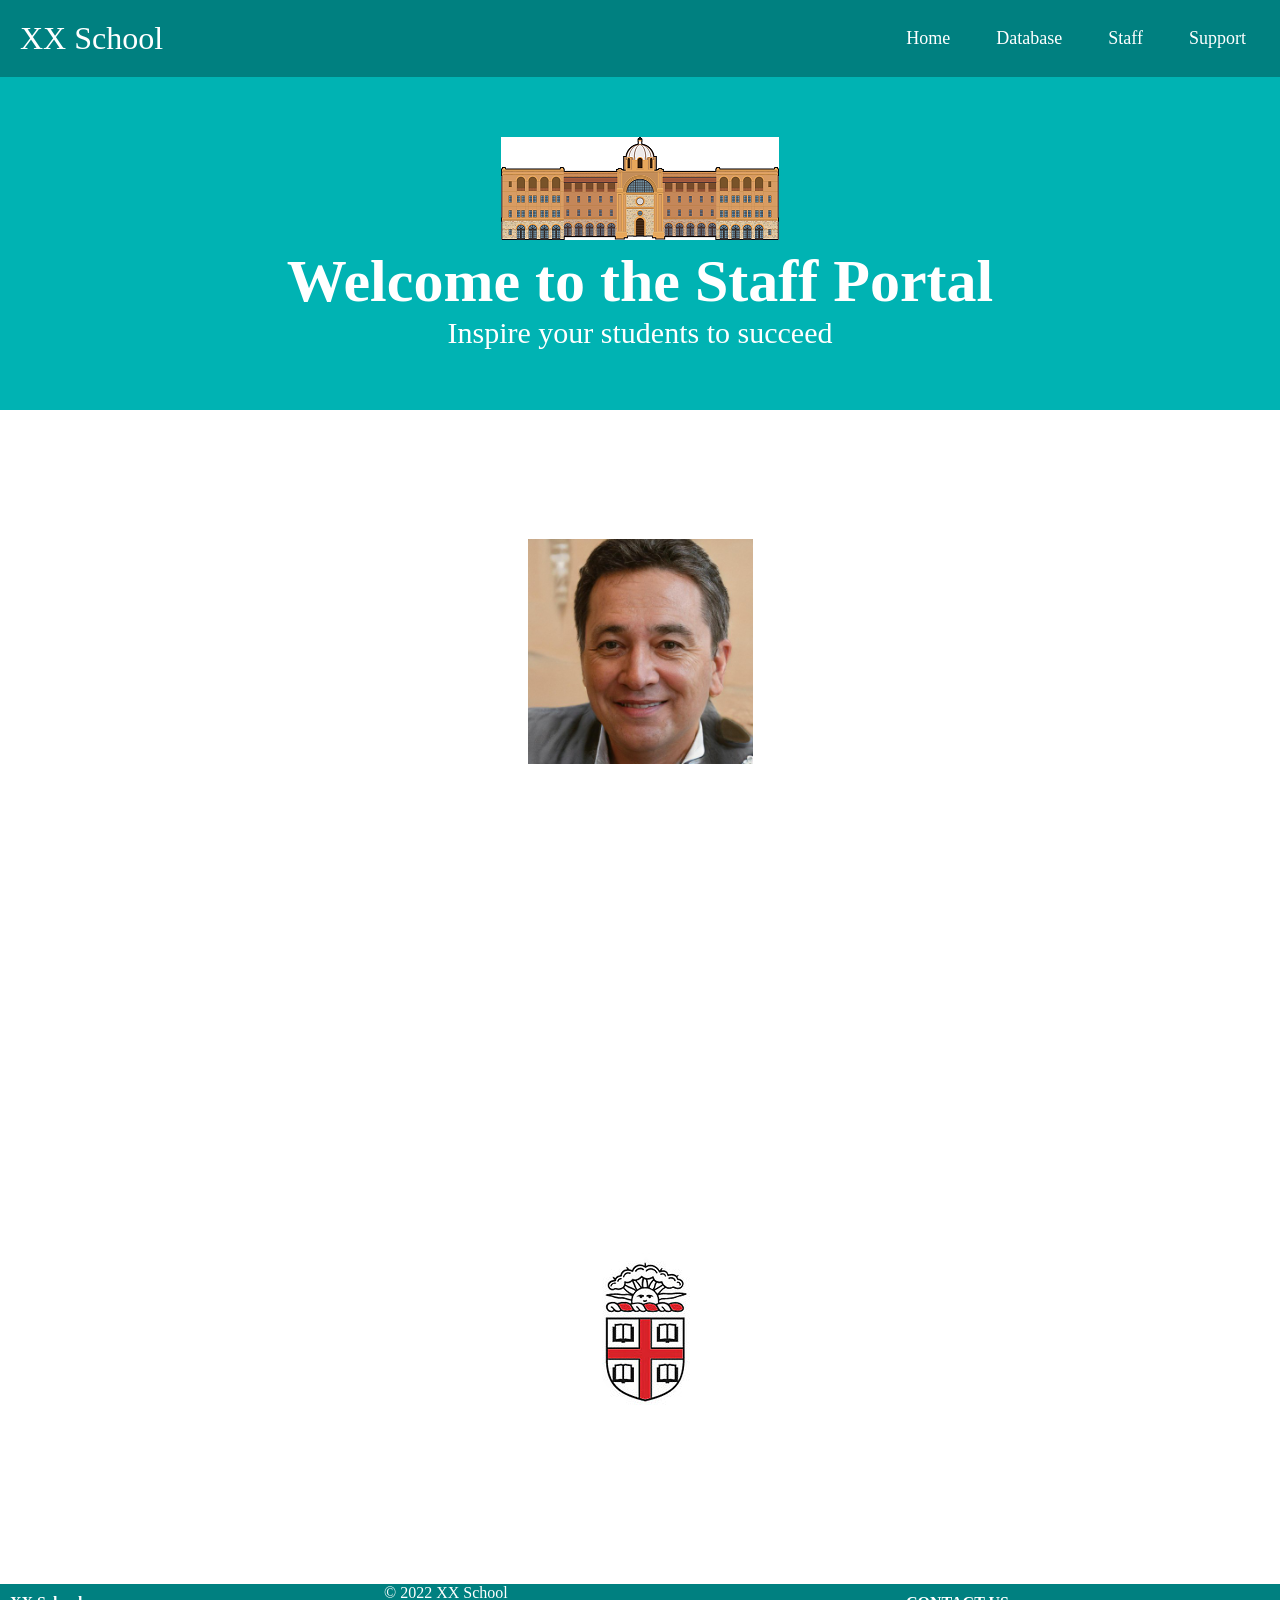
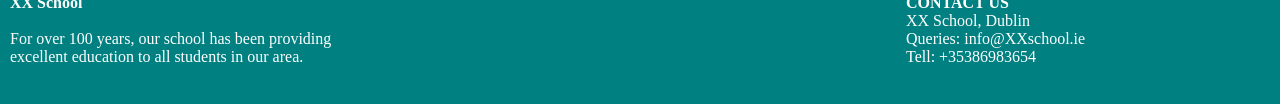
<file: html/index.html>
<!DOCTYPE html>
<html>
<head>
  <meta charset="utf-8">
  <meta name="viewport" content="width=device-width">
  <link rel="stylesheet" type="text/css" href="assets/css/main.css">
  <title>Student Database DBS CA B8IT150</title>
  <script>
  let doIt=()=>{
  let tab=document.getElementById("studentTable");
  let rows=studentTable.getElementsByTagName('tr');
  fetch('https://akdbs.southindia.cloudapp.azure.com:8080/')
  .then(response => response.json())
  .then(data=>{data.Results.forEach(
  x=>{
  let newRow=rows[0].cloneNode(true);
  let divs=newRow.getElementsByTagName('th');
  divs[0].innerHTML=x['ID'];
  divs[1].innerHTML=x['Name'];
  divs[2].innerHTML=x['Email'];
  divs[3].innerHTML=x['DOB'];
  divs[4].innerHTML=x['Course'];
  divs[5].innerHTML=x['Phone'];
  divs[6].innerHTML=x['Address'];
  studentTable.appendChild(newRow);
  }
  );
  studentTable.setAttribute("style","\"\"");
  }
  );
  }
  </script>
</head>


<body>

<!-- Referenced from https://www.makeuseof.com/responsive-navigation-bar-using-html-and-css/ -->

    <nav class="navbar">
     <!-- LOGO -->
     <div class="logo">XX School</div>

     <!-- NAVIGATION MENU -->
     <ul class="nav-links">
       <!-- USING CHECKBOX HACK -->
       <input type="checkbox" id="checkbox_toggle" />
       <label for="checkbox_toggle" class="hamburger">&#9776;</label>

       <!-- NAVIGATION MENUS -->
       <div class="menu">
         <li><a href="index.html">Home</a></li>
         <li><a href="database/index.html">Database</a></li>
         <li><a href="staff/index.html">Staff</a></li>
         <li><a href="support/index.html">Support</a></li>
       </div>
     </ul>
   </nav>


  <div id="wrapper">

      <div class="header">

        <img src="assets/images/school.jpg" alt="university building picture">

        <h1>Welcome to the Staff Portal</h1>

        <p>Inspire your students to succeed</p>

      </div>

      &nbsp;
      <main>
        &nbsp;
            <div class="text-outer">
              <div class="text-inner">
                &nbsp;
                &nbsp;
                <img src="assets/images/president.jpg" class="center" alt="image of principal">
                <br>
                <br>

                <h2>Welcome to the XX School portal</h2>
                <h3>Dr. Name Surname Ph.D  Principal</h3>


                &nbsp;
                <br>
                <br>
                <p>
                Welcome the XX School. I am proud to introduce this portal and for you to represent this school.
                </p>

                &nbsp;
                <p>
                We are a school with a national reputation for excellence, innovation and regional engagement, making a major contribution to the economic, social and cultural development locally.
                </p>


                &nbsp;
                <p>
                We are a school with a national reputation for excellence, innovation and regional engagement, making a major contribution to the economic, social and cultural development locally.
                </p>


                &nbsp;
                <p>
                We are a school with a national reputation for excellence, innovation and regional engagement, making a major contribution to the economic, social and cultural development locally.
                </p>

                &nbsp;
                <p>
                We are a school with a national reputation for excellence, innovation and regional engagement, making a major contribution to the economic, social and cultural development locally.
                </p>

                &nbsp;
                <br>
                <br>
                &nbsp;
                <img src="assets/images/crest.jpg" alt="A picture of school crest">

                

              </div>
            </div>


      </main>
  </div>


  <footer>

      <div class="footer-about">

        <h4>XX School</h5>
        &nbsp;
        <p>For over 100 years, our school has been providing excellent education to all students in our area.</p>

      </div>

          <div class="footer-contact"> 

            <h4>CONTACT US</h5>

            <p>XX School, Dublin</p>
        <p>Queries: info@XXschool.ie</p>
        <p>Tell: +35386983654</p>

          </div>

          <div class="footer-copyright">&copy; 2022 XX School</div>

  </footer>








  <script>
    let baseURL='https://akdbs.southindia.cloudapp.azure.com:8080/';
    let id=document.querySelector('input');

  // ADD STUDENT
    let addStudent=()=>{
      fetch(baseURL+'add?name='+document.querySelector('#Name').value+'&email='+document.querySelector('#Email').value+'&dob='+document.querySelector('#DOB').value+'&course='+document.querySelector('#Course').value+'&phone='+document.querySelector('#Phone').value+'&address='+document.querySelector('#Address').value).then(resp=>{alert('Student added')});}

  // DELETE STUDENT
    let deleteStudent=()=>{
    fetch(baseURL+'delete?id='+document.querySelector('#Id').value).then((resp)=>{alert("Student Deleted")});}

  // UPDATE STUDENT
    let updateStudent=()=>{
      fetch(baseURL+'update?id='+document.querySelector('#Id').value+'&name='+document.querySelector('#Name').value+'&email='+document.querySelector('#Email').value+'&dob='+document.querySelector('#DOB').value+'&course='+document.querySelector('#Course').value+'&phone='+document.querySelector('#Phone').value+'&address='+document.querySelector('#Address').value).then(resp=>{alert('Student Updated')});}





  //Referenced the following when creating
  // https://www.w3schools.com/howto/howto_js_filter_table.asp
  // https://www.youtube.com/watch?v=eLQhybnA9hw
  // SEARCH FUNCTION
  function myFunction() {
  var input, filter, table, tr, td, i, txtValue;
  input = document.getElementById("myInput");
  filter = input.value.toUpperCase();
  table = document.getElementById("studentTable");
  tr = table.getElementsByTagName("tr");
  for (i = 1; i < tr.length; i++) {
    td = tr[i];
    if (td) {
      txtValue = td.textContent || td.innerText;
      if (txtValue.toUpperCase().indexOf(filter) > -1) {
        tr[i].style.display = "";
      } else {
        tr[i].style.display = "none";
      }
    }       
  }
}


// Taken from https://www.w3schools.com/howto/howto_js_sort_table.asp
// Sort table function
function sortTable(n) {
  var table, rows, switching, i, x, y, shouldSwitch, dir, switchcount = 0;
  table = document.getElementById("studentTable");
  switching = true;
  // Set the sorting direction to ascending:
  dir = "asc";
  /* Make a loop that will continue until
  no switching has been done: */
  while (switching) {
    // Start by saying: no switching is done:
    switching = false;
    rows = table.rows;
    /* Loop through all table rows (except the
    first, which contains table headers): */
    for (i = 1; i < (rows.length - 1); i++) {
      // Start by saying there should be no switching:
      shouldSwitch = false;
      /* Get the two elements you want to compare,
      one from current row and one from the next: */
      x = rows[i].getElementsByTagName("th")[n];
      y = rows[i+1].getElementsByTagName("th")[n];
      /* Check if the two rows should switch place,
      based on the direction, asc or desc: */
      if (dir == "asc") {
        if (x.innerHTML.toLowerCase() > y.innerHTML.toLowerCase()) {
          // If so, mark as a switch and break the loop:
          shouldSwitch = true;
          break;
        }
      } else if (dir == "desc") {
        if (x.innerHTML.toLowerCase() < y.innerHTML.toLowerCase()) {
          // If so, mark as a switch and break the loop:
          shouldSwitch = true;
          break;
        }
      }
    }
    if (shouldSwitch) {
      /* If a switch has been marked, make the switch
      and mark that a switch has been done: */
      rows[i].parentNode.insertBefore(rows[i + 1], rows[i]);
      switching = true;
      // Each time a switch is done, increase this count by 1:
      switchcount ++;
    } else {
      /* If no switching has been done AND the direction is "asc",
      set the direction to "desc" and run the while loop again. */
      if (switchcount == 0 && dir == "asc") {
        dir = "desc";
        switching = true;
      }
    }
  }
}




// get selected row
// display selected row data in text input

var table = document.getElementById("studentTable"),rIndex;
for(var i = 1; i < table.rows.length; i++)
{
  table.rows[i].onclick = function()
  {
    rIndex = this.rowIndex;
    console.log(rIndex);
    document.getElementById("ID").value = this.cells[0].innerHTML;
    document.getElementById("Name").value = this.cells[1].innerHTML;
    document.getElementById("Email").value = this.cells[2].innerHTML;
    document.getElementById("DOB").value = this.cells[3].innerHTML;
    document.getElementById("Course").value = this.cells[4].innerHTML;
    document.getElementById("Phone").value = this.cells[5].innerHTML;
    document.getElementById("Address").value = this.cells[6].innerHTML;
  };
}

// edit the row
function editRow()
{
  table.rows[rIndex].cells[0].innerHTML = document.getElementById("ID").value;
  table.rows[rIndex].cells[1].innerHTML = document.getElementById("Name").value;
  table.rows[rIndex].cells[2].innerHTML = document.getElementById("Email").value;
  table.rows[rIndex].cells[2].innerHTML = document.getElementById("DOB").value;
  table.rows[rIndex].cells[2].innerHTML = document.getElementById("Course").value;
  table.rows[rIndex].cells[2].innerHTML = document.getElementById("Phone").value;
  table.rows[rIndex].cells[2].innerHTML = document.getElementById("Address").value;
}
          


  </script>











</body>



</html>
</file>
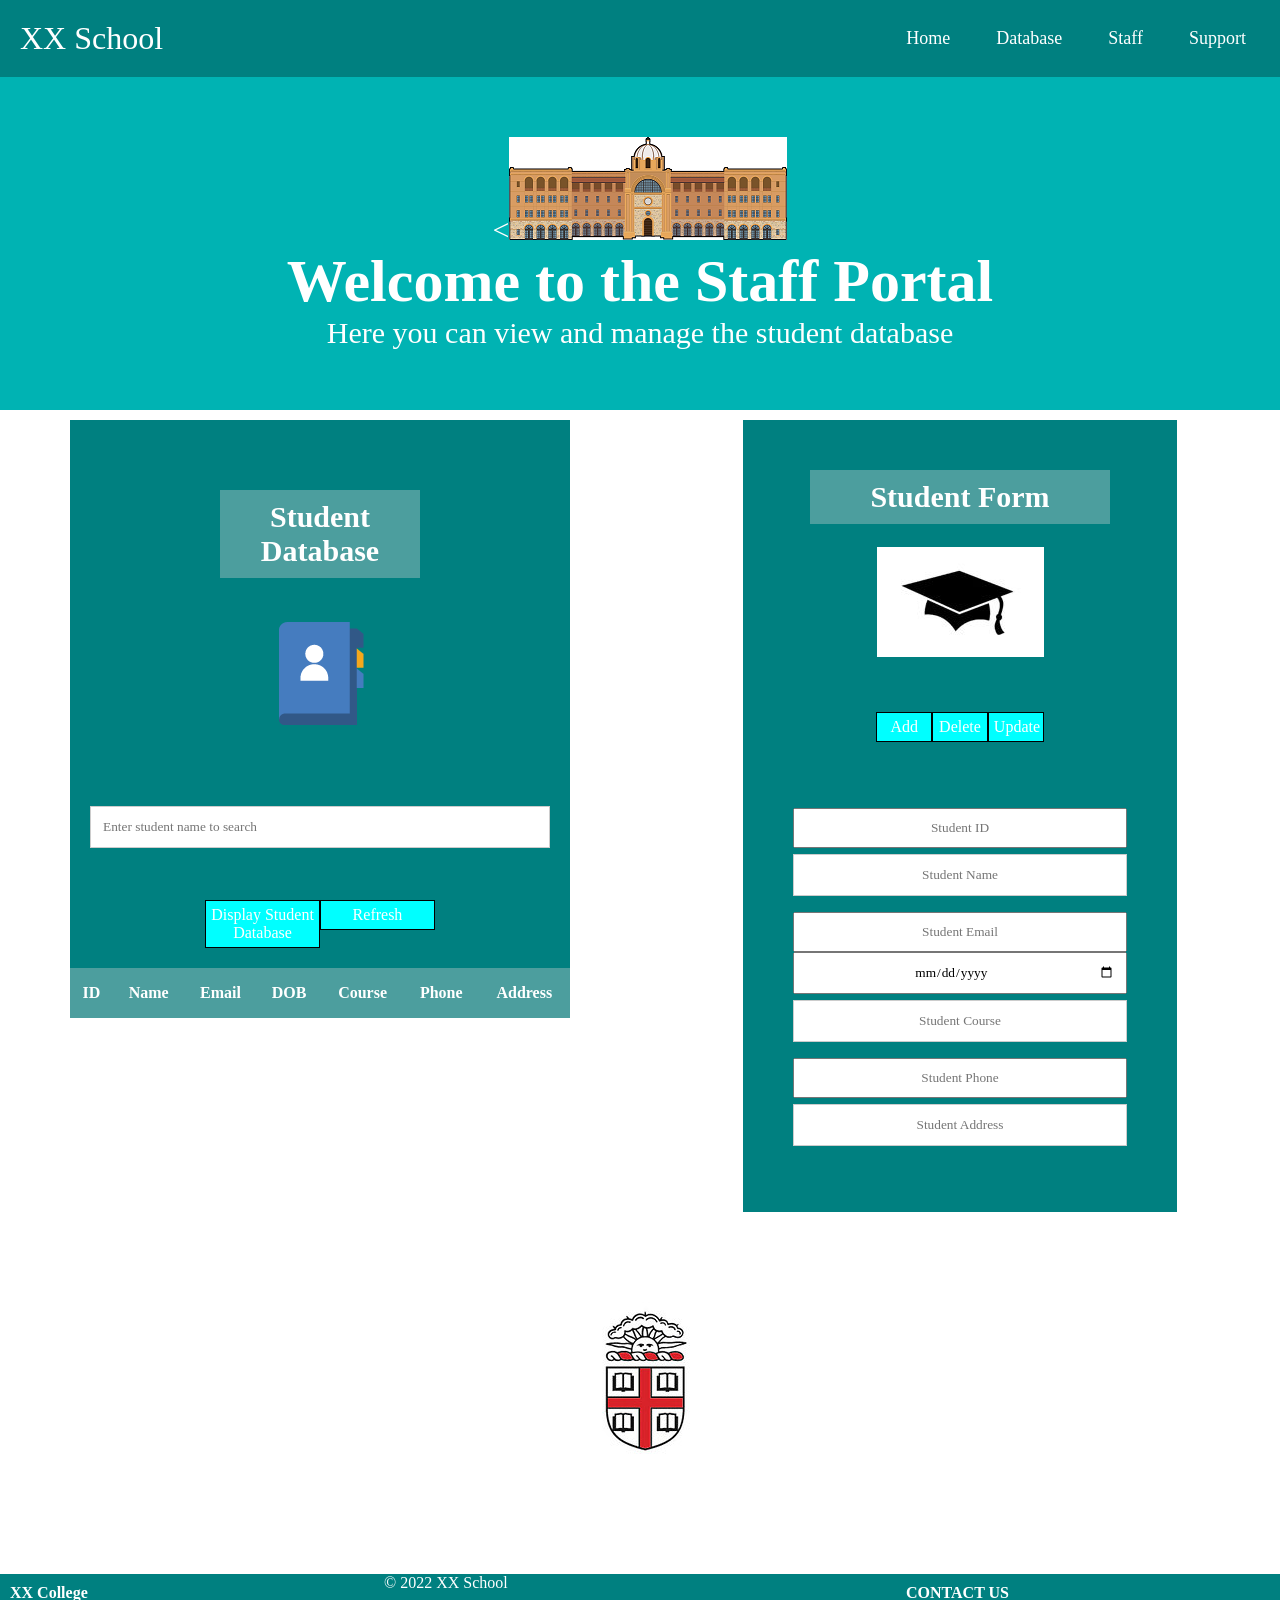
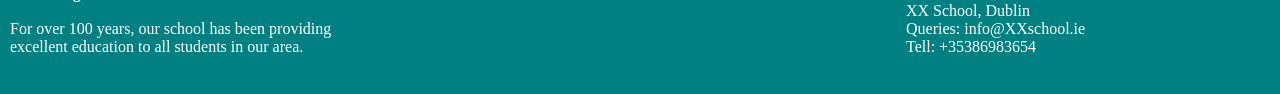
<file: html/database/index.html>
<!DOCTYPE html>
<html>
<head>
  <meta charset="utf-8">
  <meta name="viewport" content="width=device-width">
  <link rel="stylesheet" type="text/css" href="../assets/css/main.css">
  <title>Student Database DBS CA B8IT150</title>
  
  <script>
    let doIt=()=>{
    let tab=document.getElementById("studentTable");
    let rows=studentTable.getElementsByTagName('tr');
    fetch('https://akdbs.southindia.cloudapp.azure.com:8080/')
    .then(response => response.json())
    .then(data=>{data.Results.forEach(
    x=>{
    let newRow=rows[0].cloneNode(true);
    let divs=newRow.getElementsByTagName('th');
    divs[0].innerHTML=x['ID'];
    divs[1].innerHTML=x['Name'];
    divs[2].innerHTML=x['Email'];
    divs[3].innerHTML=x['DOB'];
    divs[4].innerHTML=x['Course'];
    divs[5].innerHTML=x['Phone'];
    divs[6].innerHTML=x['Address'];
    studentTable.appendChild(newRow);
    }
    );
    studentTable.setAttribute("style","\"\"");
    }
    );
    }
  </script>
</head>


<body>

<!-- Referenced from https://www.makeuseof.com/responsive-navigation-bar-using-html-and-css/ -->

    <nav class="navbar">
     <!-- LOGO -->
     <div class="logo">XX School</div>

     <!-- NAVIGATION MENU -->
     <ul class="nav-links">
       <!-- USING CHECKBOX HACK -->
       <input type="checkbox" id="checkbox_toggle" />
       <label for="checkbox_toggle" class="hamburger">&#9776;</label>

       <!-- NAVIGATION MENUS -->
       <div class="menu">
         <li><a href="../index.html">Home</a></li>
         <li><a href="index.html">Database</a></li>
         <li><a href="../staff/index.html">Staff</a></li>
         <li><a href="../support/index.html">Support</a></li>
       </div>
     </ul>
   </nav>



  <div class="header">
    <<img src="../assets/images/school.jpg" alt="school building picture">

    <h1>Welcome to the Staff Portal</h1>
    <p>Here you can view and manage the student database</p>

  </div>


<main>




    <div class="row1">
      <div class="column1">
        <table id='studentTable' data-filter-control="true" >
          <caption>
        <div class="placeholder-group">
          <h2>Student Database</h2>
          <br>
          <img src="../assets/images/dbdir1.png" alt="dbdir logo">
        </div>

            <input type="text" id="myInput" onkeyup="myFunction()" placeholder="Enter student name to search" title="Type in a name">
            <br>
            <br>
            <br>
        
          <div class="dbButtons">
            <button onClick="doIt()">Display Student Database</button>
      <!-- 
       Referenced https://www.w3docs.com/snippets/javascript/how-to-reload-a-page-using-javascript.html -->
            <button onClick="window.location.reload(true)">Refresh</button>
          </div>

          </caption>
          <thead>
            <tr>
              <th onclick="sortTable(0)">ID</th>
              <th onclick="sortTable(1)">Name</th>
              <th onclick="sortTable(2)">Email</th>
              <th onclick="sortTable(3)">DOB</th>
              <th onclick="sortTable(4)">Course</th>
              <th onclick="sortTable(5)">Phone</th>
              <th onclick="sortTable(6)">Address</th>
            </tr>
          </thead>
        </table>

        <BR/>


        <br/>
        <br/>

      </div>

<!-- Referenced from Referenced from https://www.w3schools.com/howto/tryit.asp?filename=tryhow_css_two_columns_responsive*/ -->

      <div class="column1">

        <div class="placeholder-group">
          <h2>Student Form</h2>
          <br>
          <img src="../assets/images/grad1.jpg" alt="graduation cap">
          <div class="button-group">
            <button onClick="addStudent()">Add</button>
            <button onClick="deleteStudent()">Delete</button>
            <button onClick="updateStudent()">Update</button>
          </div>
          <br/>
          <br/>
          <input placeholder="Student ID" type='int' id='Id' onfocus="this.value=''">
          <input placeholder="Student Name" type='text' id='Name' onfocus="this.value=''">
          <input placeholder="Student Email" type='email' id='Email' pattern="[a-z0-9._%+-]+@[a-z0-9.-]+\.[a-z]{2,}$" onfocus="this.value=''">
          <input placeholder="Student DOB (DD/MM/YYYY)" type='date' id='DOB' onfocus="this.value=''">
          <input placeholder="Student Course" type='text' id='Course' onfocus="this.value=''">
          <input placeholder="Student Phone" type='int' id='Phone' onfocus="this.value=''">
          <input placeholder="Student Address" type='text' id='Address' onfocus="this.value=''">
        </div>
      </div>
    </div>

                <br>
                <br>
                <br>
                <br>
                &nbsp;
                <img src="../assets/images/crest.jpg" alt="A picture of school crest">
                <br>
                <br>
                <br>
                <br>
                &nbsp;
                &nbsp;
                &nbsp;
                &nbsp;
                <br>
                <br>
                <br>
                <br>
                &nbsp;
                &nbsp;
                &nbsp;
                &nbsp;
                <br>
                <br>
                <br>
                <br>
                &nbsp;
                &nbsp;
                &nbsp;
                &nbsp;



  </main>

  <footer>

      <div class="footer-about">

        <h4>XX College</h5>
        &nbsp;
        <p>For over 100 years, our school has been providing excellent education to all students in our area.</p>

      </div>

          <div class="footer-contact"> 

            <h4>CONTACT US</h5>

            <p>XX School, Dublin</p>
        <p>Queries: info@XXschool.ie</p>
        <p>Tell: +35386983654</p>

          </div>

          <div class="footer-copyright">&copy; 2022 XX School</div>

  </footer>



  <script>
    let baseURL='https://akdbs.southindia.cloudapp.azure.com:8080/';
    let id=document.querySelector('input');

  // ADD STUDENT
    let addStudent=()=>{
      fetch(baseURL+'add?name='+document.querySelector('#Name').value+'&email='+document.querySelector('#Email').value+'&dob='+document.querySelector('#DOB').value+'&course='+document.querySelector('#Course').value+'&phone='+document.querySelector('#Phone').value+'&address='+document.querySelector('#Address').value).then(resp=>{alert('Student added')});}

  // DELETE STUDENT
    let deleteStudent=()=>{
    fetch(baseURL+'delete?id='+document.querySelector('#Id').value).then((resp)=>{alert("Student Deleted")});}

  // UPDATE STUDENT
    let updateStudent=()=>{
      fetch(baseURL+'update?id='+document.querySelector('#Id').value+'&name='+document.querySelector('#Name').value+'&email='+document.querySelector('#Email').value+'&dob='+document.querySelector('#DOB').value+'&course='+document.querySelector('#Course').value+'&phone='+document.querySelector('#Phone').value+'&address='+document.querySelector('#Address').value).then(resp=>{alert('Student Updated')});}





  //Referenced the following when creating
  // https://www.w3schools.com/howto/howto_js_filter_table.asp
  // https://www.youtube.com/watch?v=eLQhybnA9hw
  // SEARCH FUNCTION
  function myFunction() {
  var input, filter, table, tr, td, i, txtValue;
  input = document.getElementById("myInput");
  filter = input.value.toUpperCase();
  table = document.getElementById("studentTable");
  tr = table.getElementsByTagName("tr");
  for (i = 1; i < tr.length; i++) {
    td = tr[i];
    if (td) {
      txtValue = td.textContent || td.innerText;
      if (txtValue.toUpperCase().indexOf(filter) > -1) {
        tr[i].style.display = "";
      } else {
        tr[i].style.display = "none";
      }
    }       
  }
}


// Taken from https://www.w3schools.com/howto/howto_js_sort_table.asp
// Sort table function
function sortTable(n) {
  var table, rows, switching, i, x, y, shouldSwitch, dir, switchcount = 0;
  table = document.getElementById("studentTable");
  switching = true;
  // Set the sorting direction to ascending:
  dir = "asc";
  /* Make a loop that will continue until
  no switching has been done: */
  while (switching) {
    // Start by saying: no switching is done:
    switching = false;
    rows = table.rows;
    /* Loop through all table rows (except the
    first, which contains table headers): */
    for (i = 1; i < (rows.length - 1); i++) {
      // Start by saying there should be no switching:
      shouldSwitch = false;
      /* Get the two elements you want to compare,
      one from current row and one from the next: */
      x = rows[i].getElementsByTagName("th")[n];
      y = rows[i+1].getElementsByTagName("th")[n];
      /* Check if the two rows should switch place,
      based on the direction, asc or desc: */
      if (dir == "asc") {
        if (x.innerHTML.toLowerCase() > y.innerHTML.toLowerCase()) {
          // If so, mark as a switch and break the loop:
          shouldSwitch = true;
          break;
        }
      } else if (dir == "desc") {
        if (x.innerHTML.toLowerCase() < y.innerHTML.toLowerCase()) {
          // If so, mark as a switch and break the loop:
          shouldSwitch = true;
          break;
        }
      }
    }
    if (shouldSwitch) {
      /* If a switch has been marked, make the switch
      and mark that a switch has been done: */
      rows[i].parentNode.insertBefore(rows[i + 1], rows[i]);
      switching = true;
      // Each time a switch is done, increase this count by 1:
      switchcount ++;
    } else {
      /* If no switching has been done AND the direction is "asc",
      set the direction to "desc" and run the while loop again. */
      if (switchcount == 0 && dir == "asc") {
        dir = "desc";
        switching = true;
      }
    }
  }
}




// get selected row
// display selected row data in text input

var table = document.getElementById("studentTable"),rIndex;
for(var i = 1; i < table.rows.length; i++)
{
  table.rows[i].onclick = function()
  {
    rIndex = this.rowIndex;
    console.log(rIndex);
    document.getElementById("ID").value = this.cells[0].innerHTML;
    document.getElementById("Name").value = this.cells[1].innerHTML;
    document.getElementById("Email").value = this.cells[2].innerHTML;
    document.getElementById("DOB").value = this.cells[3].innerHTML;
    document.getElementById("Course").value = this.cells[4].innerHTML;
    document.getElementById("Phone").value = this.cells[5].innerHTML;
    document.getElementById("Address").value = this.cells[6].innerHTML;
  };
}

// edit the row
function editRow()
{
  table.rows[rIndex].cells[0].innerHTML = document.getElementById("ID").value;
  table.rows[rIndex].cells[1].innerHTML = document.getElementById("Name").value;
  table.rows[rIndex].cells[2].innerHTML = document.getElementById("Email").value;
  table.rows[rIndex].cells[2].innerHTML = document.getElementById("DOB").value;
  table.rows[rIndex].cells[2].innerHTML = document.getElementById("Course").value;
  table.rows[rIndex].cells[2].innerHTML = document.getElementById("Phone").value;
  table.rows[rIndex].cells[2].innerHTML = document.getElementById("Address").value;
}
          


  </script>


</body>




</html>
</file>
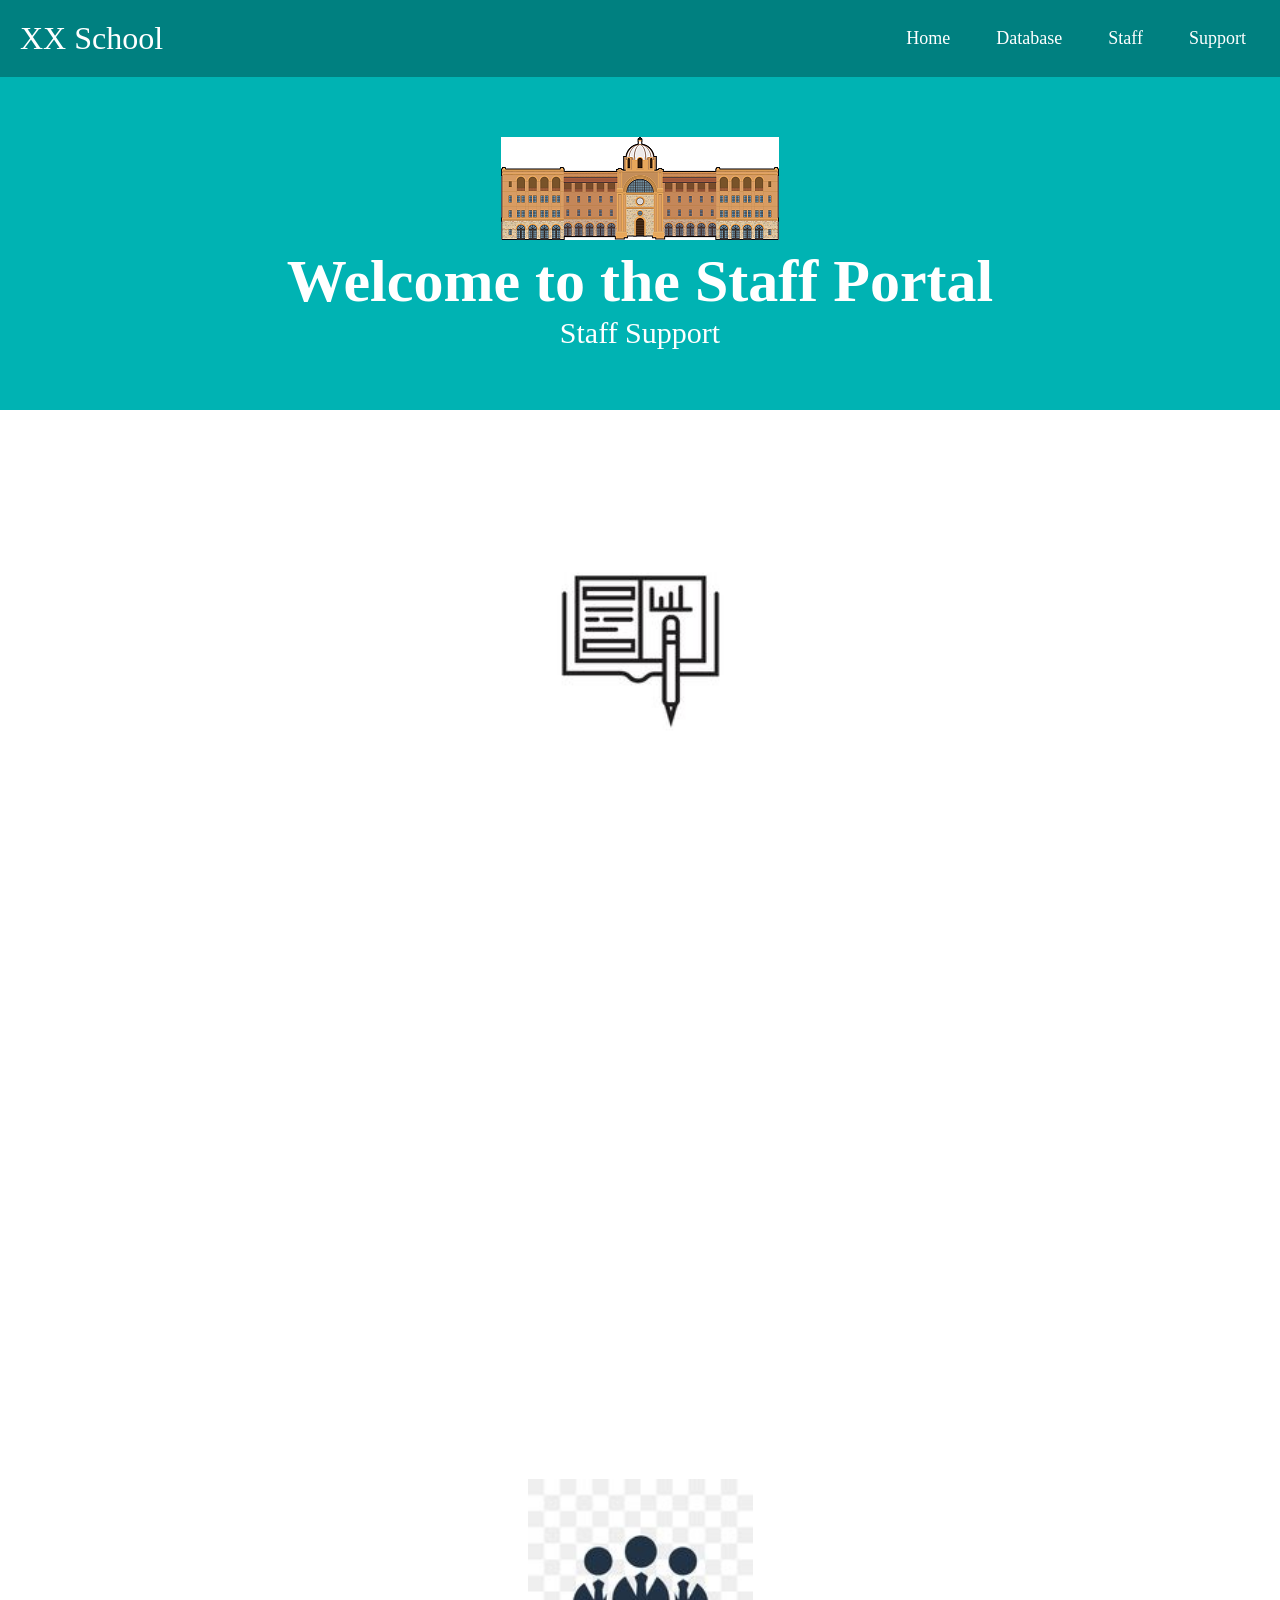
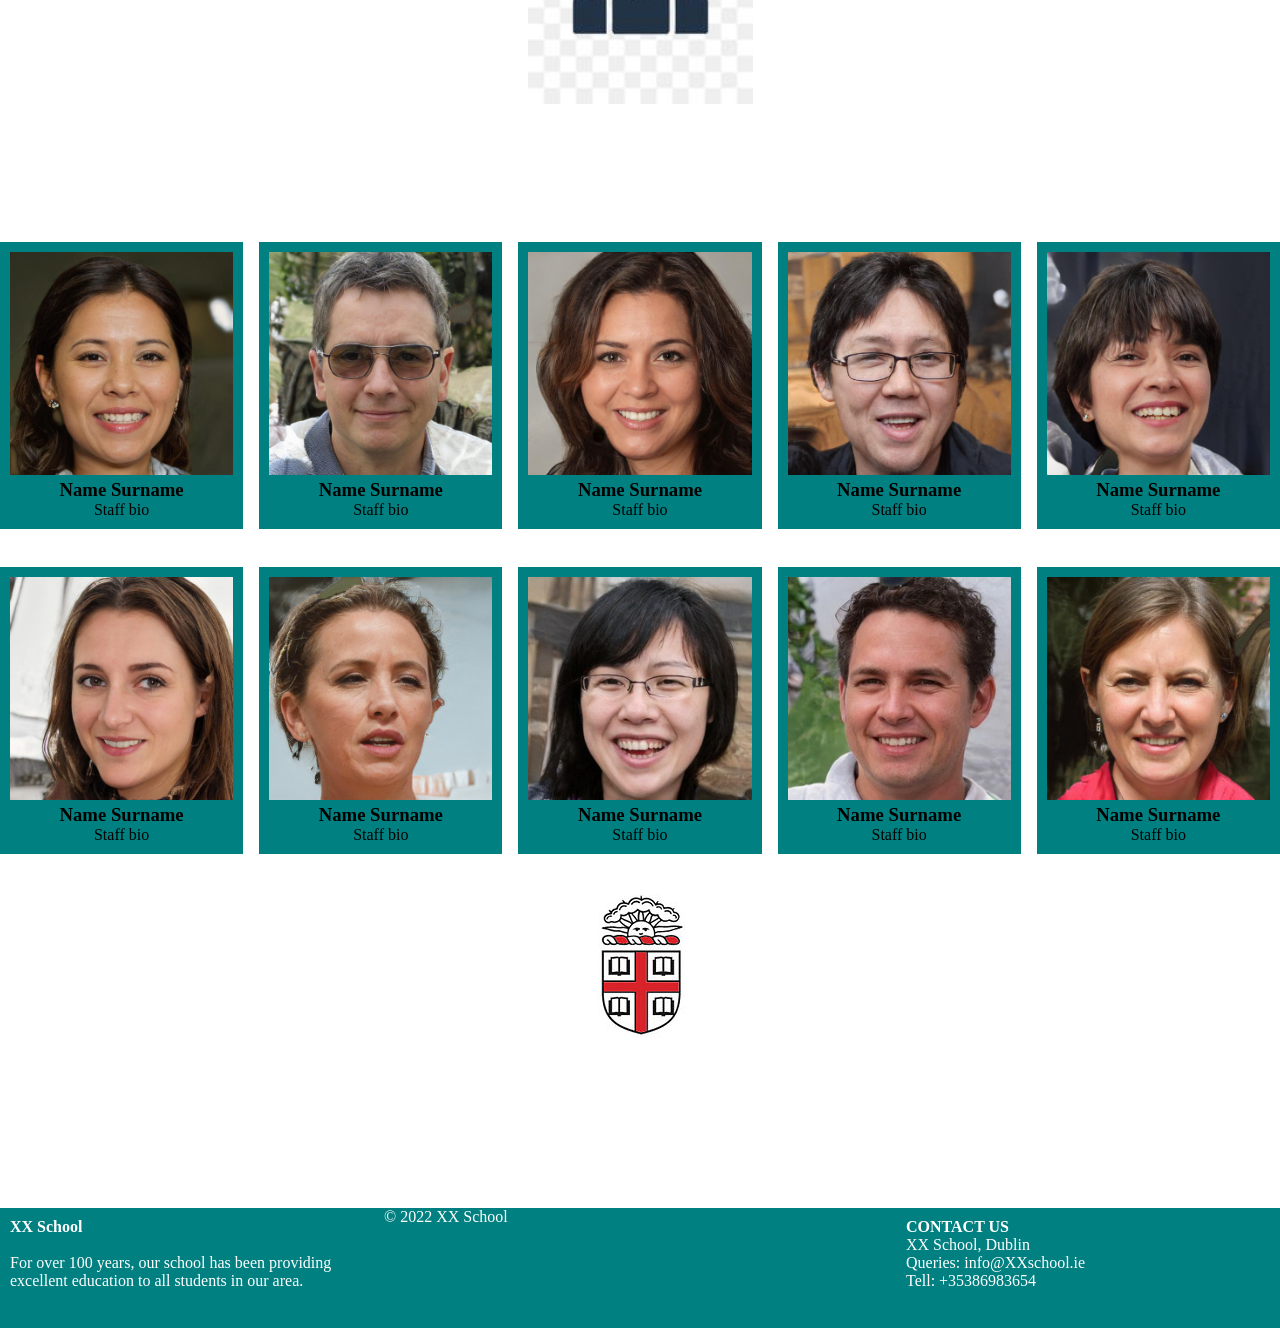
<file: html/staff/index.html>
<!DOCTYPE html>
<html>
<head>
  <meta charset="utf-8">
  <meta name="viewport" content="width=device-width">
  <link rel="stylesheet" type="text/css" href="../assets/css/main.css">
  <title>Student Database DBS CA B8IT150</title>
  <script>
  let doIt=()=>{
  let tab=document.getElementById("studentTable");
  let rows=studentTable.getElementsByTagName('tr');
  fetch('https://akdbs.southindia.cloudapp.azure.com:8080/')
  .then(response => response.json())
  .then(data=>{data.Results.forEach(
  x=>{
  let newRow=rows[0].cloneNode(true);
  let divs=newRow.getElementsByTagName('th');
  divs[0].innerHTML=x['ID'];
  divs[1].innerHTML=x['Name'];
  divs[2].innerHTML=x['Email'];
  divs[3].innerHTML=x['DOB'];
  divs[4].innerHTML=x['Course'];
  divs[5].innerHTML=x['Phone'];
  divs[6].innerHTML=x['Address'];
  studentTable.appendChild(newRow);
  }
  );
  studentTable.setAttribute("style","\"\"");
  }
  );
  }
  </script>
</head>


<body>


  <nav class="navbar">
     <!-- LOGO -->
      <div class="logo">XX School</div>

       <!-- NAVIGATION MENU -->
       <ul class="nav-links">
         <!-- USING CHECKBOX HACK -->
         <input type="checkbox" id="checkbox_toggle" />
         <label for="checkbox_toggle" class="hamburger">&#9776;</label>

         <!-- NAVIGATION MENUS -->
         <div class="menu">
           <li><a href="../index.html">Home</a></li>
           <li><a href="../database/index.html">Database</a></li>
           <li><a href="index.html">Staff</a></li>
           <li><a href="../support/index.html">Support</a></li>
       </div>
     </ul>
   </nav>




  <div id="wrapper">

      <div class="header">

        <img src="../assets/images/school.jpg" alt="school building picture">

        <h1>Welcome to the Staff Portal</h1>

        <p>Staff Support</p>

      </div>

      &nbsp;
      <main>

        &nbsp;
            <div class="text-outer">
              <div class="text-inner">
                &nbsp;
                &nbsp;
                <img src="../assets/images/stafflogo1.jpg" class="center" alt="staff image symbol">
                <br>
                <br>

                <h2>Staff Support Info</h2>

                &nbsp;
                <br>
                <br>
                <h3>School Holidays</h3>
                <p>
                The school provides special consideration for holidays of all religious beliefs.  Appropriate arrangements can be made with the president. The following is a list of recognized school holidays:
                </p>
                <br>
                <p>
                New Year's Day; Christmas; Halloween
                </p>

                &nbsp;
                <h3>Maintenance of School Facility</h3>
                <p>
                Courtesy and respect for others around you is the responsibility of the student attending classes at California Victor University. In order to maintain an environment that promotes and supports this objective, the following rules are to be followed:

                Smoking is prohibited in the classrooms and restrooms.  Smoking will be permitted outside on the building.

                Students must maintain a clean, organized, area at all times. 

                When leaving the area, all electrical devices, computers, and so forth, must be turned off.

                Food and drinks are prohibited in the classrooms.

                Students misusing the equipment and instrumental devices may be subject to dismissal and may be billed for damaged equipment.

                Accidents and/or breakdowns must be reported immediately to the student’s instructor.
                </p>


                &nbsp;
                <h3>Parking</h3>
                <p>
                Ample parking lots for students, staff, and visitors are available aroundCalifornia Victor University Campus Building. These parking lots accommodate about 60 vehicles.
                </p>

                &nbsp;
                <br>
                <br>
              </div>
            </div>



          <div class="text-outer">
              <div class="text-inner">
                &nbsp;
                &nbsp;
                <img src="../assets/images/stafflogo2.jpg" class="center" alt="staff logo image">
                <br>
                <br>

                <h2>Meet your colleagues</h2>

                &nbsp;
                <br>
                <br>
              </div>
            </div>


        <!-- Portfolio Gallery Grid -->
        <div class="row">

          <div class="column">
            <div class="content">
              <img src="../assets/images/staff1.jpg" alt="staff1" style="width:100%">
              <h3>Name Surname</h3>
              <p>Staff bio</p>
            </div>
          </div>

          <div class="column">
            <div class="content">
              <img src="../assets/images/staff2.jpg" alt="staff2" style="width:100%">
              <h3>Name Surname</h3>
              <p>Staff bio</p>
            </div>
          </div>

          <div class="column">
            <div class="content">
              <img src="../assets/images/staff3.jpg" alt="staff3" style="width:100%">
              <h3>Name Surname</h3>
              <p>Staff bio</p>
            </div>
          </div>


          <div class="column">
            <div class="content">
              <img src="../assets/images/staff4.jpg" alt="staff4" style="width:100%">
              <h3>Name Surname</h3>
              <p>Staff bio</p>
            </div>
          </div>


          <div class="column">
            <div class="content">
              <img src="../assets/images/staff5.jpg" alt="staff5" style="width:100%">
              <h3>Name Surname</h3>
              <p>Staff bio</p>
            </div>
          </div>


          <div class="column">
            <div class="content">
              <img src="../assets/images/staff6.jpg" alt="staff6" style="width:100%">
              <h3>Name Surname</h3>
              <p>Staff bio</p>
            </div>
          </div>


          <div class="column">
            <div class="content">
              <img src="../assets/images/staff7.jpg" alt="staff7" style="width:100%">
              <h3>Name Surname</h3>
              <p>Staff bio</p>
            </div>
          </div>


          <div class="column">
            <div class="content">
              <img src="../assets/images/staff8.jpg" alt="staff8" style="width:100%">
              <h3>Name Surname</h3>
              <p>Staff bio</p>
            </div>
          </div>


          <div class="column">
            <div class="content">
              <img src="../assets/images/staff9.jpg" alt="staff9" style="width:100%">
              <h3>Name Surname</h3>
              <p>Staff bio</p>
            </div>
          </div>


          <div class="column">
            <div class="content">
              <img src="../assets/images/staff10.jpg" alt="staff10" style="width:100%">
              <h3>Name Surname</h3>
              <p>Staff bio</p>
            </div>
          </div>


                &nbsp;
                <br>
                <br>
                &nbsp;
                &nbsp;
                <br>
                <br>
                &nbsp;
                <img src="../assets/images/crest.jpg" alt="A picture of school crest">

                

              </div>
            </div>


      </main>
  </div>








  <footer>

      <div class="footer-about">

        <h4>XX School</h5>
        &nbsp;
        <p>For over 100 years, our school has been providing excellent education to all students in our area.</p>

      </div>

          <div class="footer-contact"> 

            <h4>CONTACT US</h5>

            <p>XX School, Dublin</p>
        <p>Queries: info@XXschool.ie</p>
        <p>Tell: +35386983654</p>

          </div>

          <div class="footer-copyright">&copy; 2022 XX School</div>

  </footer>







  <script>
    let baseURL='https://akdbs.southindia.cloudapp.azure.com:8080/';
    let id=document.querySelector('input');

  // ADD STUDENT
    let addStudent=()=>{
      fetch(baseURL+'add?name='+document.querySelector('#Name').value+'&email='+document.querySelector('#Email').value+'&dob='+document.querySelector('#DOB').value+'&course='+document.querySelector('#Course').value+'&phone='+document.querySelector('#Phone').value+'&address='+document.querySelector('#Address').value).then(resp=>{alert('Student added')});}

  // DELETE STUDENT
    let deleteStudent=()=>{
    fetch(baseURL+'delete?id='+document.querySelector('#Id').value).then((resp)=>{alert("Student Deleted")});}

  // UPDATE STUDENT
    let updateStudent=()=>{
      fetch(baseURL+'update?id='+document.querySelector('#Id').value+'&name='+document.querySelector('#Name').value+'&email='+document.querySelector('#Email').value+'&dob='+document.querySelector('#DOB').value+'&course='+document.querySelector('#Course').value+'&phone='+document.querySelector('#Phone').value+'&address='+document.querySelector('#Address').value).then(resp=>{alert('Student Updated')});}





  //Referenced the following when creating
  // https://www.w3schools.com/howto/howto_js_filter_table.asp
  // https://www.youtube.com/watch?v=eLQhybnA9hw
  // SEARCH FUNCTION
  function myFunction() {
  var input, filter, table, tr, td, i, txtValue;
  input = document.getElementById("myInput");
  filter = input.value.toUpperCase();
  table = document.getElementById("studentTable");
  tr = table.getElementsByTagName("tr");
  for (i = 1; i < tr.length; i++) {
    td = tr[i];
    if (td) {
      txtValue = td.textContent || td.innerText;
      if (txtValue.toUpperCase().indexOf(filter) > -1) {
        tr[i].style.display = "";
      } else {
        tr[i].style.display = "none";
      }
    }       
  }
}


// Taken from https://www.w3schools.com/howto/howto_js_sort_table.asp
// Sort table function
function sortTable(n) {
  var table, rows, switching, i, x, y, shouldSwitch, dir, switchcount = 0;
  table = document.getElementById("studentTable");
  switching = true;
  // Set the sorting direction to ascending:
  dir = "asc";
  /* Make a loop that will continue until
  no switching has been done: */
  while (switching) {
    // Start by saying: no switching is done:
    switching = false;
    rows = table.rows;
    /* Loop through all table rows (except the
    first, which contains table headers): */
    for (i = 1; i < (rows.length - 1); i++) {
      // Start by saying there should be no switching:
      shouldSwitch = false;
      /* Get the two elements you want to compare,
      one from current row and one from the next: */
      x = rows[i].getElementsByTagName("th")[n];
      y = rows[i+1].getElementsByTagName("th")[n];
      /* Check if the two rows should switch place,
      based on the direction, asc or desc: */
      if (dir == "asc") {
        if (x.innerHTML.toLowerCase() > y.innerHTML.toLowerCase()) {
          // If so, mark as a switch and break the loop:
          shouldSwitch = true;
          break;
        }
      } else if (dir == "desc") {
        if (x.innerHTML.toLowerCase() < y.innerHTML.toLowerCase()) {
          // If so, mark as a switch and break the loop:
          shouldSwitch = true;
          break;
        }
      }
    }
    if (shouldSwitch) {
      /* If a switch has been marked, make the switch
      and mark that a switch has been done: */
      rows[i].parentNode.insertBefore(rows[i + 1], rows[i]);
      switching = true;
      // Each time a switch is done, increase this count by 1:
      switchcount ++;
    } else {
      /* If no switching has been done AND the direction is "asc",
      set the direction to "desc" and run the while loop again. */
      if (switchcount == 0 && dir == "asc") {
        dir = "desc";
        switching = true;
      }
    }
  }
}




// get selected row
// display selected row data in text input

var table = document.getElementById("studentTable"),rIndex;
for(var i = 1; i < table.rows.length; i++)
{
  table.rows[i].onclick = function()
  {
    rIndex = this.rowIndex;
    console.log(rIndex);
    document.getElementById("ID").value = this.cells[0].innerHTML;
    document.getElementById("Name").value = this.cells[1].innerHTML;
    document.getElementById("Email").value = this.cells[2].innerHTML;
    document.getElementById("DOB").value = this.cells[3].innerHTML;
    document.getElementById("Course").value = this.cells[4].innerHTML;
    document.getElementById("Phone").value = this.cells[5].innerHTML;
    document.getElementById("Address").value = this.cells[6].innerHTML;
  };
}

// edit the row
function editRow()
{
  table.rows[rIndex].cells[0].innerHTML = document.getElementById("ID").value;
  table.rows[rIndex].cells[1].innerHTML = document.getElementById("Name").value;
  table.rows[rIndex].cells[2].innerHTML = document.getElementById("Email").value;
  table.rows[rIndex].cells[2].innerHTML = document.getElementById("DOB").value;
  table.rows[rIndex].cells[2].innerHTML = document.getElementById("Course").value;
  table.rows[rIndex].cells[2].innerHTML = document.getElementById("Phone").value;
  table.rows[rIndex].cells[2].innerHTML = document.getElementById("Address").value;
}
          


  </script>







</body>

</html>
</file>
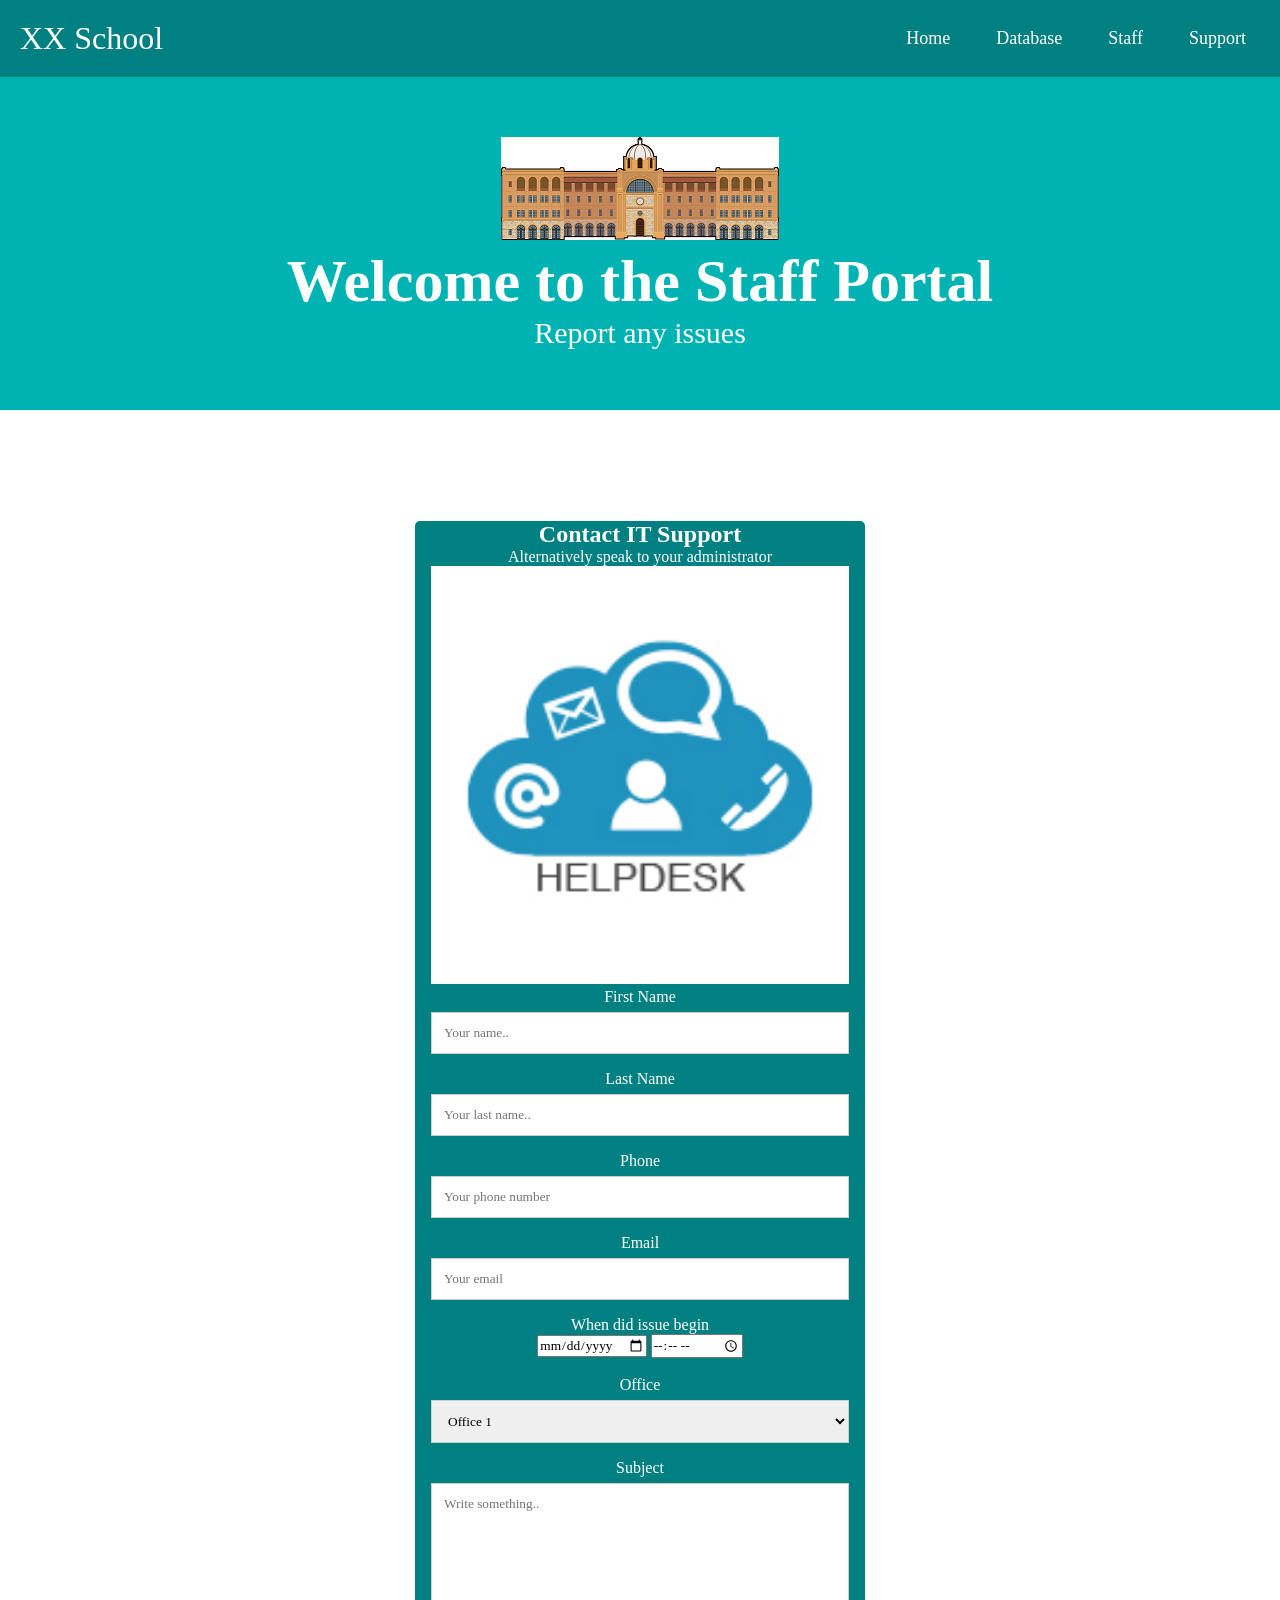
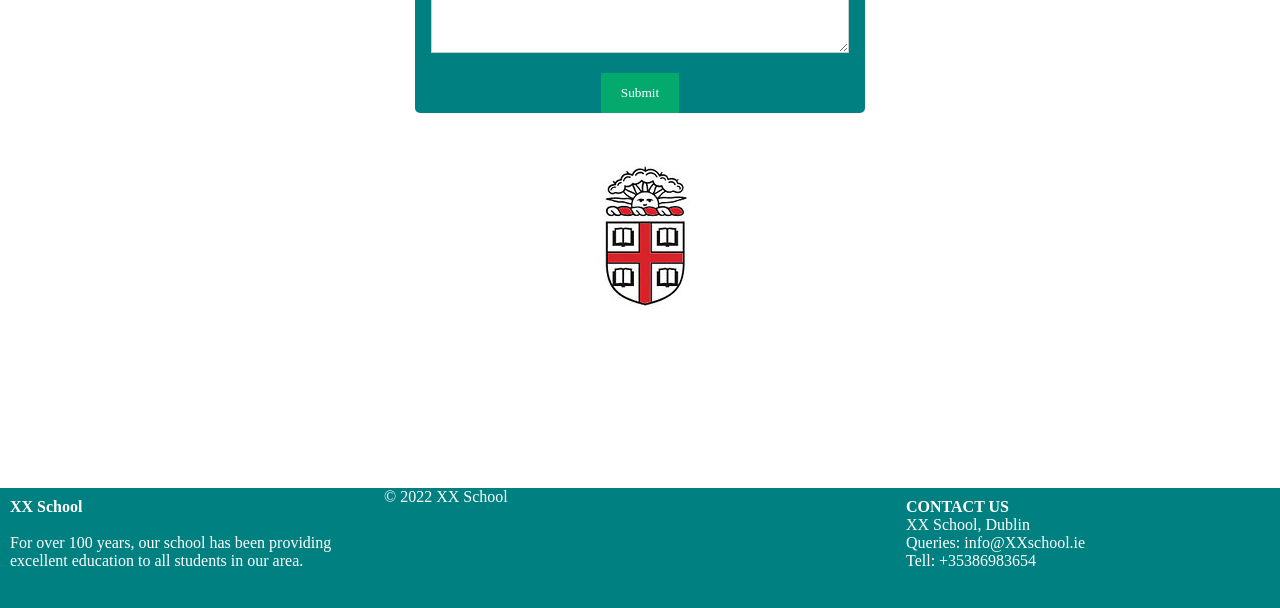
<file: html/support/index.html>
<!DOCTYPE html>
<html>
<head>
  <meta charset="utf-8">
  <meta name="viewport" content="width=device-width, initial-scale=1.0">
  <link rel="preconnect" href="https://fonts.gstatic.com">
  <link href="https://fonts.googleapis.com/css2?family=Open+Sans&family=Roboto&display=swap" rel="stylesheet">
  <link rel="stylesheet" href="https://pro.fontawesome.com/releases/v5.10.0/css/all.css" integrity="sha384-AYmEC3Yw5cVb3ZcuHtOA93w35dYTsvhLPVnYs9eStHfGJvOvKxVfELGroGkvsg+p" crossorigin="anonymous"/>  
  <meta name="viewport" content="width=device-width">
  <link rel="stylesheet" type="text/css" href="../assets/css/main.css">
  <title>Student Database DBS CA B8IT150</title>
  <script>
  let doIt=()=>{
  let tab=document.getElementById("studentTable");
  let rows=studentTable.getElementsByTagName('tr');
  fetch('https://akdbs.southindia.cloudapp.azure.com:8080/')
  .then(response => response.json())
  .then(data=>{data.Results.forEach(
  x=>{
  let newRow=rows[0].cloneNode(true);
  let divs=newRow.getElementsByTagName('th');
  divs[0].innerHTML=x['ID'];
  divs[1].innerHTML=x['Name'];
  divs[2].innerHTML=x['Email'];
  divs[3].innerHTML=x['DOB'];
  divs[4].innerHTML=x['Course'];
  divs[5].innerHTML=x['Phone'];
  divs[6].innerHTML=x['Address'];
  studentTable.appendChild(newRow);
  }
  );
  studentTable.setAttribute("style","\"\"");
  }
  );
  }
  </script>
</head>

<body>

<!-- Referenced from https://www.makeuseof.com/responsive-navigation-bar-using-html-and-css/ -->

    <nav class="navbar">
     <!-- LOGO -->
     <div class="logo">XX School</div>

     <!-- NAVIGATION MENU -->
     <ul class="nav-links">
       <!-- USING CHECKBOX HACK -->
       <input type="checkbox" id="checkbox_toggle" />
       <label for="checkbox_toggle" class="hamburger">&#9776;</label>

       <!-- NAVIGATION MENUS -->
       <div class="menu">
         <li><a href="../index.html">Home</a></li>
         <li><a href="../database/index.html">Database</a></li>
         <li><a href="../staff/index.html">Staff</a></li>
         <li><a href="index.html">Support</a></li>
       </div>
     </ul>
   </nav>





  <div id="wrapper">

      <div class="header">

        <img src="../assets/images/school.jpg" alt="school building picture">

        <h1>Welcome to the Staff Portal</h1>

        <p>Report any issues</p>

      </div>

      &nbsp;
      <main>
        &nbsp;
            <div class="text-outer">

              <div class="text-inner">

<!-- Referenced https://www.w3schools.com/howto/howto_css_contact_section.asp -->

               <div class="container">
                <div style="text-align:center">
                  <h2>Contact IT Support</h2>
                  <p>Alternatively speak to your administrator</p>
                </div>
                <div class="supportrow">
                  <div class="supportcolumn">
                    <img src="../assets/images/helpdesk.jpg" style="width:100%">
                  </div>

                  <div class="supportcolumn">
                    <form action="/action_page.php">
                      <label for="fname">First Name</label>
                      <input type="text" id="fname" name="firstname" placeholder="Your name..">

                      <label for="lname">Last Name</label>
                      <input type="text" id="lname" name="lastname" placeholder="Your last name..">

                      <label for="sphone">Phone</label>
                      <input type="text" id="sphone" name="sphone" placeholder="Your phone number">

                      <label for="semail">Email</label>
                      <input type="text" id="semail" name="semail" placeholder="Your email">

                      <p> When did issue begin</p>
                      <input type="date" name="check-out-date" id="check-out-date">
                      <input type="time" name="check-out-time" id="check-out-time">
                      
                      <br>
                      <br>
                      <label for="office">Office</label>
                      <select id="office" name="office">
                        <option value="office1">Office 1</option>
                        <option value="office2">Office 2</option>
                        <option value="office3">Office 3</option>
                      </select>

                      <label for="subject">Subject</label>

                      <textarea id="subject" name="subject" placeholder="Write something.." style="height:170px"></textarea>

                      <input type="submit" value="Submit">
                    </form>
                  </div>
                </div>
              </div> 

                <br>
                <br>
                &nbsp;
                <img src="../assets/images/crest.jpg" alt="A picture of school crest">

                

              </div>
            </div>


      </main>
  </div>


  <footer>

      <div class="footer-about">

        <h4>XX School</h5>
        &nbsp;
        <p>For over 100 years, our school has been providing excellent education to all students in our area.</p>

      </div>

          <div class="footer-contact"> 

            <h4>CONTACT US</h5>

            <p>XX School, Dublin</p>
        <p>Queries: info@XXschool.ie</p>
        <p>Tell: +35386983654</p>

          </div>

          <div class="footer-copyright">&copy; 2022 XX School</div>

  </footer>



  <script>
    let baseURL='https://akdbs.southindia.cloudapp.azure.com:8080/';
    let id=document.querySelector('input');

  // ADD STUDENT
    let addStudent=()=>{
      fetch(baseURL+'add?name='+document.querySelector('#Name').value+'&email='+document.querySelector('#Email').value+'&dob='+document.querySelector('#DOB').value+'&course='+document.querySelector('#Course').value+'&phone='+document.querySelector('#Phone').value+'&address='+document.querySelector('#Address').value).then(resp=>{alert('Student added')});}

  // DELETE STUDENT
    let deleteStudent=()=>{
    fetch(baseURL+'delete?id='+document.querySelector('#Id').value).then((resp)=>{alert("Student Deleted")});}

  // UPDATE STUDENT
    let updateStudent=()=>{
      fetch(baseURL+'update?id='+document.querySelector('#Id').value+'&name='+document.querySelector('#Name').value+'&email='+document.querySelector('#Email').value+'&dob='+document.querySelector('#DOB').value+'&course='+document.querySelector('#Course').value+'&phone='+document.querySelector('#Phone').value+'&address='+document.querySelector('#Address').value).then(resp=>{alert('Student Updated')});}





  //Referenced the following when creating
  // https://www.w3schools.com/howto/howto_js_filter_table.asp
  // https://www.youtube.com/watch?v=eLQhybnA9hw
  // SEARCH FUNCTION
  function myFunction() {
  var input, filter, table, tr, td, i, txtValue;
  input = document.getElementById("myInput");
  filter = input.value.toUpperCase();
  table = document.getElementById("studentTable");
  tr = table.getElementsByTagName("tr");
  for (i = 1; i < tr.length; i++) {
    td = tr[i];
    if (td) {
      txtValue = td.textContent || td.innerText;
      if (txtValue.toUpperCase().indexOf(filter) > -1) {
        tr[i].style.display = "";
      } else {
        tr[i].style.display = "none";
      }
    }       
  }
}


// Taken from https://www.w3schools.com/howto/howto_js_sort_table.asp
// Sort table function
function sortTable(n) {
  var table, rows, switching, i, x, y, shouldSwitch, dir, switchcount = 0;
  table = document.getElementById("studentTable");
  switching = true;
  // Set the sorting direction to ascending:
  dir = "asc";
  /* Make a loop that will continue until
  no switching has been done: */
  while (switching) {
    // Start by saying: no switching is done:
    switching = false;
    rows = table.rows;
    /* Loop through all table rows (except the
    first, which contains table headers): */
    for (i = 1; i < (rows.length - 1); i++) {
      // Start by saying there should be no switching:
      shouldSwitch = false;
      /* Get the two elements you want to compare,
      one from current row and one from the next: */
      x = rows[i].getElementsByTagName("th")[n];
      y = rows[i+1].getElementsByTagName("th")[n];
      /* Check if the two rows should switch place,
      based on the direction, asc or desc: */
      if (dir == "asc") {
        if (x.innerHTML.toLowerCase() > y.innerHTML.toLowerCase()) {
          // If so, mark as a switch and break the loop:
          shouldSwitch = true;
          break;
        }
      } else if (dir == "desc") {
        if (x.innerHTML.toLowerCase() < y.innerHTML.toLowerCase()) {
          // If so, mark as a switch and break the loop:
          shouldSwitch = true;
          break;
        }
      }
    }
    if (shouldSwitch) {
      /* If a switch has been marked, make the switch
      and mark that a switch has been done: */
      rows[i].parentNode.insertBefore(rows[i + 1], rows[i]);
      switching = true;
      // Each time a switch is done, increase this count by 1:
      switchcount ++;
    } else {
      /* If no switching has been done AND the direction is "asc",
      set the direction to "desc" and run the while loop again. */
      if (switchcount == 0 && dir == "asc") {
        dir = "desc";
        switching = true;
      }
    }
  }
}




// get selected row
// display selected row data in text input

var table = document.getElementById("studentTable"),rIndex;
for(var i = 1; i < table.rows.length; i++)
{
  table.rows[i].onclick = function()
  {
    rIndex = this.rowIndex;
    console.log(rIndex);
    document.getElementById("ID").value = this.cells[0].innerHTML;
    document.getElementById("Name").value = this.cells[1].innerHTML;
    document.getElementById("Email").value = this.cells[2].innerHTML;
    document.getElementById("DOB").value = this.cells[3].innerHTML;
    document.getElementById("Course").value = this.cells[4].innerHTML;
    document.getElementById("Phone").value = this.cells[5].innerHTML;
    document.getElementById("Address").value = this.cells[6].innerHTML;
  };
}

// edit the row
function editRow()
{
  table.rows[rIndex].cells[0].innerHTML = document.getElementById("ID").value;
  table.rows[rIndex].cells[1].innerHTML = document.getElementById("Name").value;
  table.rows[rIndex].cells[2].innerHTML = document.getElementById("Email").value;
  table.rows[rIndex].cells[2].innerHTML = document.getElementById("DOB").value;
  table.rows[rIndex].cells[2].innerHTML = document.getElementById("Course").value;
  table.rows[rIndex].cells[2].innerHTML = document.getElementById("Phone").value;
  table.rows[rIndex].cells[2].innerHTML = document.getElementById("Address").value;
}
          


  </script>









</body>

</html>
</file>
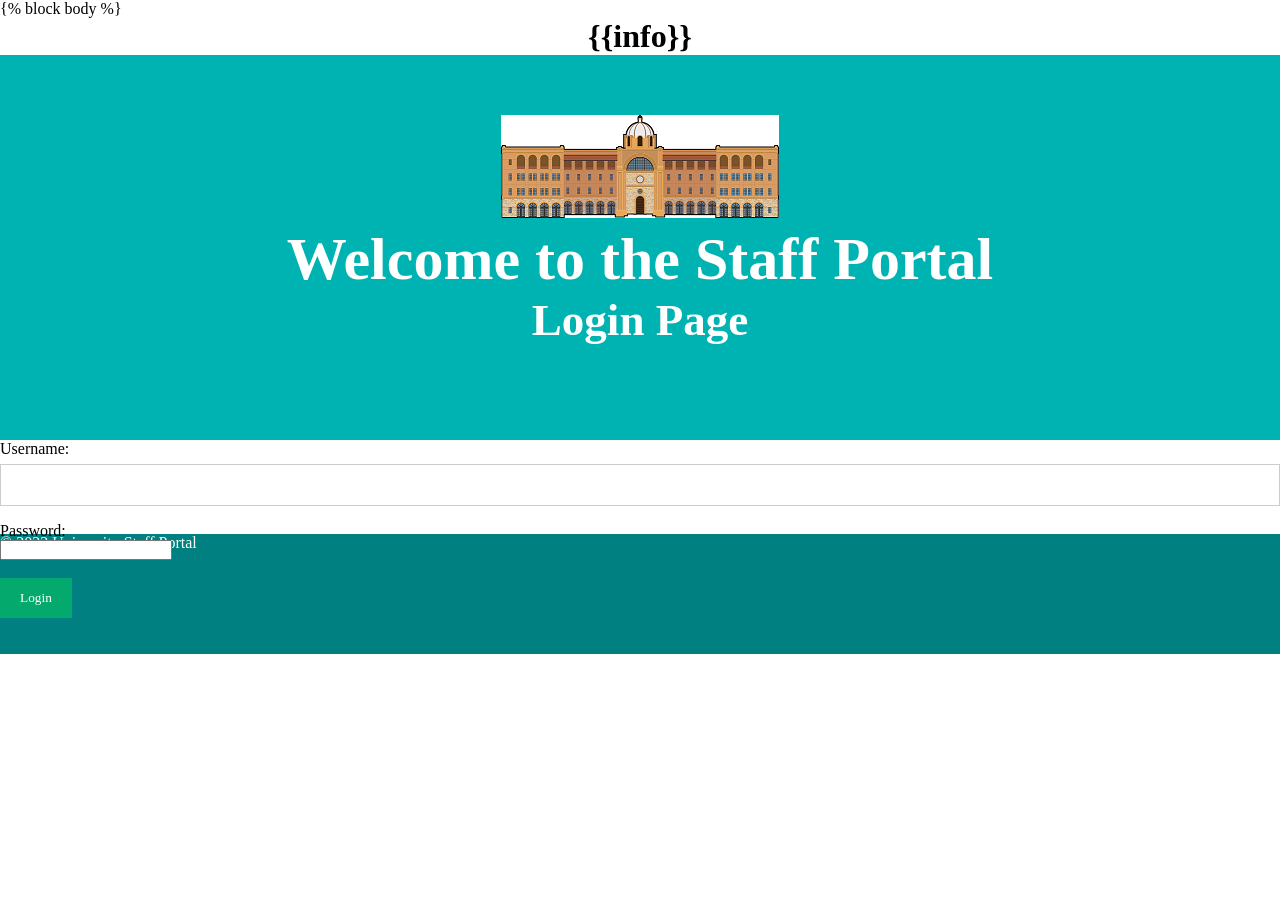
<file: templates/login-copy.html>
<!DOCTYPE html>
<html lang="en">

&#123;% block body %&#125;

<head>

    <meta charset="UTF-8">
    <title>Login Page</title> 
    <h1>{{info}}</h1>  
    <link rel="stylesheet" type="text/css" href="../html/assets/css/main.css">

</head> 

<div class="header">
      <img src="../html/assets/images/university.jpg" alt="university building picture">

      <h1>Welcome to the Staff Portal</h1>
      <h2>Login Page</h2><br>
    </div>


    <form action="/login" method="post">
      <h2></h2>Username:<br>

      <input type="text" name='username'><br>
      Password:<br>
      <input  name='password' ><br><br>

      <input type="submit" value="Login">
      </form>



  <br/>
  <br/>

  <footer>© 2022 University Staff Portal</footer>



</body>    
</html>     













<!-- References

Used the following resources to get started on the design of login page:

https://www.c-sharpcorner.com/article/creating-a-simple-login-page-using-html-and-css/ 

https://piped.kavin.rocks/watch?v=R-hkzqjRMwM
 -->
</file>
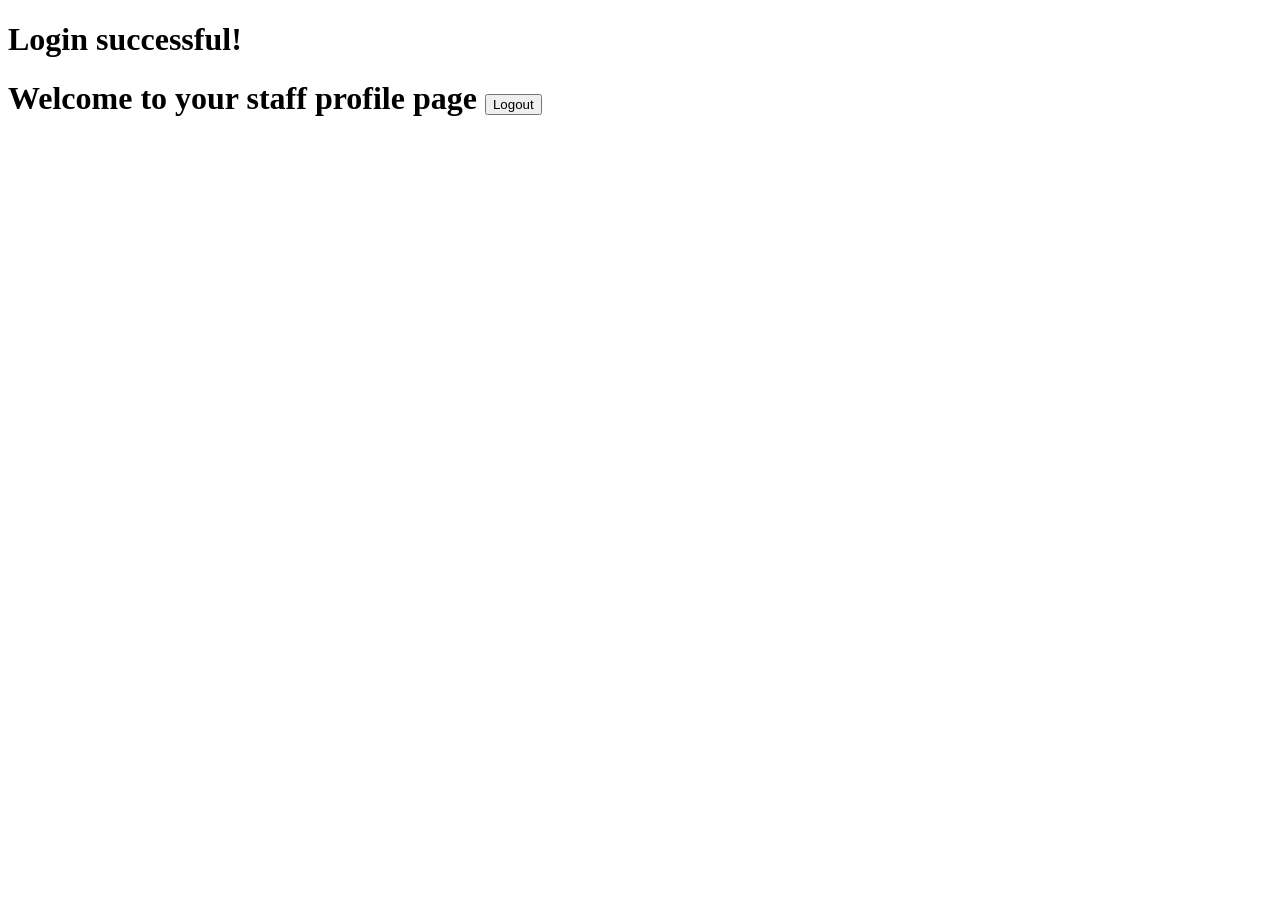
<file: templates/profile.html>
<!DOCTYPE html>
<html lang="en">
<head>
	<meta charset="utf-8">
	<title>Staff Profile</title>
</head>

<body>
	
	<form action="/">
		<h1> Login successful!<h1>
		<label>Welcome to your staff profile page</label>
		<button type="submit">Logout</button>

</body>
</html>
</file>
<file: html/assets/css/main.css>
* {
  font-family: calibre;
  box-sizing: border-box;
}

/*@media (max-width: 600px) {
  .column.side, .column.middle {
    width: 100%;
  }
}*/

#wrapper{
  float: left;
  width: 100%;
  min-height: 100%;
  padding-bottom: 250px;
  box-sizing: border-box;
}

html, body{
  height: 100%
}

h1{
  text-align: center;
}

h2{
  text-align: center;
}


.header {
  padding: 60px;
  text-align: center;
  background: #00B3B3;
  color: white;
  font-size: 30px;
}





#studentTable caption {
  font-size: 100;
  background: teal;
  color: white;
  text-align: center;
  font-weight: bold;
  padding: 20px 20px;
}

#studentTable {
  background-color: #teal;
  border-collapse: collapse;
  margin-left: auto;
  margin-right: auto;
  min-width: 500px;
  overflow: hidden;
  text-align: center;
  font-weight: lighter;
/*  border: 1px solid;
  border-color: #00008B;*/
}


#studentTable thead {
  height: 50px;
  background-color: #4C9E9E;
}


#studentTable thead th {
  padding: 8px;
  color: #fff;
}


/*Taken from https://www.w3schools.com/Css/css_table_style.asp*/
#studentTable tr:nth-child(even) {
  background-color: #066A4C;}

#studentTable tr:nth-child(odd) {
  background-color: #4C9E9E;}

/*Taken from https://www.w3schools.com/Css/css_table_style.asp*/
#studentTable tr:hover {
  background-color: #teal;
  color: white;
}


/*Referenced https://www.w3schools.com/csS/css3_buttons.asp*/

.dbButtons {
  margin-left:25%;
  margin-right:25%;
}

.dbButtons button {
  width: 50%;
  background-color: #00FFFF;
  border: 1px solid black;
  color: white;
  padding: 16px 32px;
  text-align: center;
  text-decoration: none;
  display: block;
  font-size: 16px;
  transition-duration: 0.4s;
  cursor: pointer;
  float: left;
  padding: 5px;
}

.dbButtons button:hover {
  background-color: #00008B;
}

.dbButtons button:active {
  background-color: #00008B;
  box-shadow: 0 5px #666;
  transform: translateY(4px);
}







.button-group {
  margin-right: 10%;
  margin-left: 10%;

/*  position: -webkit-sticky;
  position: sticky;*/
  top: 0;
  background-color: teal;
  padding: 50px;
  font-size: 20px;
}

.button-group button {
  width: 33.33%;
  background-color: #00FFFF;
  border: 1px solid black;
  color: white;
  padding: 15px 30px;
  text-align: center;
  text-decoration: none;
  display: block;
  font-size: 16px;
  cursor: pointer;
  float: left;
  padding: 5px;
}

.button-group button:hover {
  background-color: #00008B;
}

.button-group button:active {
  background-color: #00008B;
  box-shadow: 0 5px #666;
  transform: translateY(4px);
}

.placeholder-group {
  margin-right: 15%;
  margin-left: 15%;

/*  position: -webkit-sticky;
  position: sticky;*/
  top: 0;
  background-color: teal;
  padding: 50px;
  font-size: 20px;
}

.placeholder-group input {
  color: black;
  width: 100%;
  padding: 10px;
  text-align: center;
  display: block;
}


.placeholder-group h2 {
  color: white;
  background-color: #4C9E9E;
  text-align: center;
  display: block;
  width: 90%;
  margin-left: 5%;
  margin-right: 5%;
  padding: 10px;
}

/* HEADER */

/*header{
  float: left;
  width: 100%;
  height: 250px;
  background: #FBE0C3;
}*/


main{
  float: left;
  width: 100%;
  height: auto;
  text-align: center;
}

/* Footer menus */

footer{
  float: left;
  width: 100%;
  height: 120px;
  background-color: teal;
  color: #fff;
  margin-top: -120px;
/*  text-align: center;
  position: absolute;
  bottom: 0;*/
}

.footer-about{
 float:left;
 width: 30%;  
 border:10px;
 padding:10px;
 color: #fff;
}

.footer-contact{
 width: 30%;        
 float: right;
 text-align:justify;
 border:10px;
 padding:10px;
 color: #fff;
}

#footer-copyright{
  float: left;
  text-align:center;
  border:1px;
  width:514px;
  color: #fff;
}













/* Text styling in all pages */

.text-outer {
float: left;
  width: 100%;
  height: auto;
  padding-top: 50px;
}

.text-inner {
  width: 500px;
  height: auto;
  padding: 25px;
  margin: 0 auto;
  text-align: center;
  color: white;
}


.center {
  display: block;
  margin-left: auto;
  margin-right: auto;
  width: 50%;
  text-align: center;
}




.main-block {
      flex-direction: row;
      height: calc(100% - 50px);
      }
      .left-part, form {
      flex: 1;
      height: auto;
      }




/*Referenced from https://www.makeuseof.com/responsive-navigation-bar-using-html-and-css/
*/

* {
 margin: 0;
 padding: 0;
 box-sizing: border-box;
}

body {
 font-family: cursive;
 background-image: url(https://external-content.duckduckgo.com/iu/?u=https%3A%2F%2Fcdnassets.hw.net%2Ffd%2F46%2F6c192e704a87bc5b40b35e01d719%2F8077f11a3ba64171a871616d6ecdc652.jpg&f=1&nofb=1);
 background-repeat: no-repeat;
 background-attachment: fixed;
 background-size: cover;
 background-size: 100% 100%;
}

a {
 text-decoration: none;
}
li {
 list-style: none;
}
.navbar {
 display: flex;
 align-items: center;
 justify-content: space-between;
 padding: 20px;
 background-color: teal;
 color: #fff;
}
.nav-links a {
 color: #fff;
}
/* LOGO */
.logo {
 font-size: 32px;
}
/* NAVBAR MENU */
.menu {
 display: flex;
 gap: 1em;
 font-size: 18px;
}
.menu li:hover {
 background-color: #4c9e9e;
 border-radius: 5px;
 transition: 0.3s ease;
}
.menu li {
 padding: 5px 14px;
}
/* DROPDOWN MENU */
.services {
 position: relative; 
}
.dropdown {
 background-color: rgb(1, 139, 139);
 padding: 1em 0;
 position: absolute; /*WITH RESPECT TO PARENT*/
 display: none;
 border-radius: 8px;
 top: 35px;
}
.dropdown li + li {
 margin-top: 10px;
}
.dropdown li {
 padding: 0.5em 1em;
 width: 8em;
 text-align: center;
}
.dropdown li:hover {
 background-color: #4c9e9e;
}
.services:hover .dropdown {
 display: block;
}
/*RESPONSIVE NAVBAR MENU STARTS*/
/* CHECKBOX HACK */
input[type=checkbox]{
 display: none;
} 
/*HAMBURGER MENU*/
.hamburger {
 display: none;
 font-size: 24px;
 user-select: none;
}

/* APPLYING MEDIA QUERIES */
@media (max-width: 768px) {
.menu { 
 display:none;
 position: absolute;
 background-color:teal;
 right: 0;
 left: 0;
 text-align: center;
 padding: 16px 0;
}
.menu li:hover {
 display: inline-block;
 background-color:#4c9e9e;
 transition: 0.3s ease;
}
.menu li + li {
 margin-top: 12px;
}
input[type=checkbox]:checked ~ .menu{
 display: block;
}
.hamburger {
 display: block;
}
.dropdown {
 left: 50%;
 top: 30px;
 transform: translateX(35%);
}
.dropdown li:hover {
 background-color: #4c9e9e;
}
}





/*Referenced https://www.w3schools.com/howto/howto_css_contact_section.asp*/
/*CONTACT FORM*/
/* Style inputs */

input[type=text], select, textarea {
  width: 100%;
  padding: 12px;
  border: 1px solid #ccc;
  margin-top: 6px;
  margin-bottom: 16px;
  resize: vertical;
}

input[type=submit] {
  background-color: #04AA6D;
  color: white;
  padding: 12px 20px;
  border: none;
  cursor: pointer;
}

input[type=submit]:hover {
  background-color: #teal;
}

/* Style the container/contact section */
.container {
  border-radius: 5px;
  background-color: teal;
  padding: 10px;
}

/* Create two columns that float next to eachother */
.column {
  float: left;
  width: 25%;
  margin-top: 6px;
  padding: 20px;
}

/* Clear floats after the columns */
.row:after {
  content: "";
  display: table;
  clear: both;
}

/* Responsive layout - when the screen is less than 600px wide, make the two columns stack on top of each other instead of next to each other */
@media screen and (max-width: 600px) {
  .column, input[type=submit] {
    width: 100%;
    margin-top: 0;
  }
}






/*Referenced from https://www.w3schools.com/howto/howto_css_portfolio_gallery.asp*/

.row {
  margin: 8px -16px;
}

/* Add padding BETWEEN each column (if you want) */
.row,
.row > .column {
  padding: 8px;
}

/* Create four equal columns that floats next to each other */
.column {
  float: left;
  width: 20%;
}

/* Clear floats after rows */
.row:after {
  content: "";
  display: table;
  clear: both;
}

/* Content */
.content {
  background-color: teal;
  padding: 10px;
}

/* Responsive layout - makes a two column-layout instead of four columns */
@media screen and (max-width: 900px) {
  .column {
    width: 50%;
  }
}

/* Responsive layout - makes the two columns stack on top of each other instead of next to each other */
@media screen and (max-width: 600px) {
  .column {
    width: 100%;
  }
}







/*
Referenced from https://www.w3schools.com/howto/howto_css_team.asp*/
 /* Three columns side by side */
.column {
  float: left;
  width: 20%;
  margin-bottom: 16px;
  padding: 0 8px;
}

/* Display the columns below each other instead of side by side on small screens */
/*@media screen and (max-width: 650px) {
  .column {
    width: 100%;
    display: block;
  }
}*/

/* Add some shadows to create a card effect */
.card {
  box-shadow: 0 4px 8px 0 rgba(0, 0, 0, 0.2);
}

/* Some left and right padding inside the container */
.container {
  padding: 0 16px;
}

/* Clear floats */
.container::after, .row::after {
  content: "";
  clear: both;
  display: table;
}

.title {
  color: grey;
}

.button {
  border: none;
  outline: 0;
  display: inline-block;
  padding: 8px;
  color: white;
  background-color: #000;
  text-align: center;
  cursor: pointer;
  width: 100%;
}

.button:hover {
  background-color: #555;
} 











/*
Referenced from https://www.w3schools.com/howto/tryit.asp?filename=tryhow_css_two_columns_responsive*/
/* Create two equal columns that floats next to each other */
.column1 {
  float: left;
  width: 50%;
  padding: 10px;
}

/* Clear floats after the columns */
.row1:after {
  content: "";
  display: table;
  clear: both;
}

/* Responsive layout - makes the two columns stack on top of each other instead of next to each other */
@media screen and (max-width: 600px) {
  .column1 {
    width: 100%;
  }
}





/*REFERENCES
  Sample code excerpts taken from

  https://codepen.io/dcode-software/pen/dLVwOY

  https://www.w3schools.com/

  https://www.w3docs.com/snippets/javascript/how-to-reload-a-page-using-javascript.html

*/
</file>
